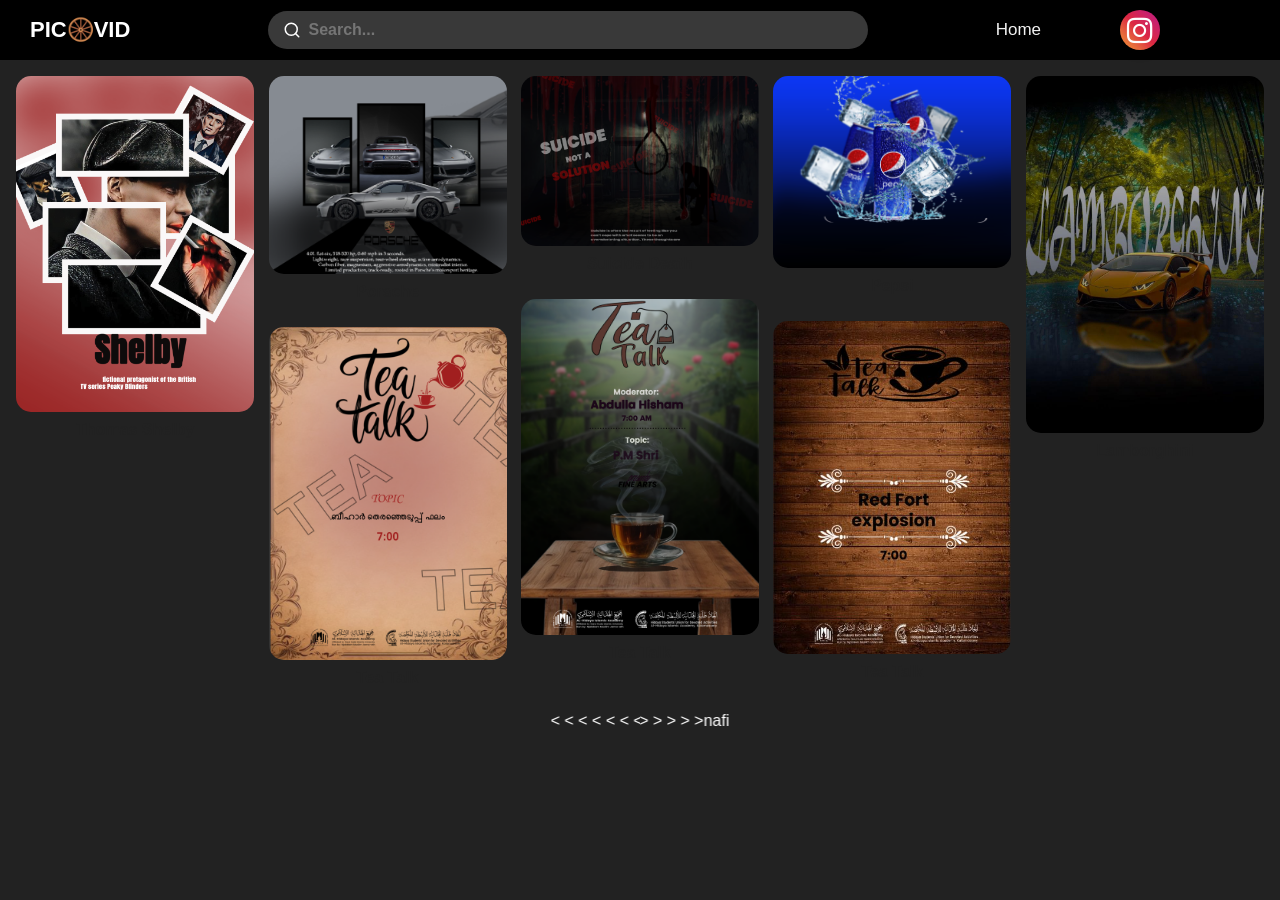
<file: index.html>
<!DOCTYPE html>
<html lang="en">
<head>
  <meta charset="UTF-8">
  <meta name="viewport" content="width=device-width, initial-scale=1.0">
  <title>PICOVID</title>
  <link rel="stylesheet" href="https://cdnjs.cloudflare.com/ajax/libs/font-awesome/4.7.0/css/font-awesome.min.css">
  <link rel="stylesheet" href="https://cdn.jsdelivr.net/npm/bootstrap-icons@1.11.1/font/bootstrap-icons.css">
  <link rel="shortcut icon" href="favicon.png" type="image/x-icon">
   <link rel="stylesheet" href="style.css">

</head>

<!------------ html ------------>
<body>
  <div class="cursor"></div>
  <div class="ring"></div>
  <div id="imageModal" class="modal">
    <span class="close">&times;</span>
    <img class="modal-content" id="fullImage">
    <div id="caption"></div>
  </div>
  <div id="navbar">
    <div class="logo">PIC🛞VID</div>
    <div class="search-container">
      <svg class="search-icon" xmlns="http://www.w3.org/2000/svg" viewBox="0 0 24 24" stroke-width="2" fill="none" stroke-linecap="round" stroke-linejoin="round">
        <circle cx="11" cy="11" r="8" />
        <line x1="21" y1="21" x2="16.65" y2="16.65" />
      </svg>
      <input type="text" class="search-input" id="searchInput" placeholder="Search...">
    </div>
    <a href="https://www.instagram.com/na.ffyy_" class="fa fa-instagram"></a>
    <div class="nav-links">
      <a href="#">Home</a>
    </div>
  </div>
  <div id="pinsContainer"></div>
<button onclick="topFunction()" id="myBtn" title="Go to top"><span>&#8593;</span></button>
<script src="script.js"></script>

<div class="marquee">

<marquee color="green" direction="left">
  <div>< < < < < < < < < < < < < < < < < < < < < < < < < < < < < < < < < < < < < < < < < < < < < < < < < < < < < < < < < < < < < < < < < < < < < < < < < < < < < < < < < < < < < < < < < < < < < < </div>
</marquee>

<marquee color="green" loop direction="right">
  <div>> > > > > > > > > > > > > > > > > > > > > > > > > > > > > > > > > > > > > > > > > > > > > > > > > > > > > > > > > > > > > > > > > > > > > > > > > > > > > > > > > > > > > > > > > > > > > > >nafi</div>
</marquee>

</div>

</body>
</html>
</file>
<file: style.css>
* {
      margin: 0;
      padding: 0;
      box-sizing: border-box;
    }

    body {
      background-color:#222222;
      font-family: Arial, sans-serif;
      overflow-y: scroll; /* Enable scroll */
      min-height: 100vh;
    }
    /* ✅ Custom Scrollbar */
    body::-webkit-scrollbar {
      width: 5px; /* width of scrollbar */
    }

    body::-webkit-scrollbar-track {
      background: #000000; /* track color */
      border-radius: 10px;
    }

    body::-webkit-scrollbar-thumb {
      background:linear-gradient(180deg,  #29ff7e, #00ccff); /* scrollbar color */
      border-radius: 10px;
      box-shadow: 0 0 10px rgba(0,255,180,0.5);
    }

    body::-webkit-scrollbar-thumb:hover {
      background: linear-gradient(180deg, #00ccff, #29ff7e);
    }

    /* Navbar */
    #navbar {
      display: flex;
      align-items: center;
      justify-content: space-between;
      background-color: rgb(0, 0, 0);
      padding: 10px 30px;
      position: sticky;
      top: 0;
      width: 100%;
      backdrop-filter: blur(10px);
      z-index: 100;
    }
    
    .logo {
      color: rgb(255, 255, 255);
      font-size: 22px;
      font-weight: bold;
    }

    .nav-links a {
      color: #f2f2f2;
      text-decoration: none;
      font-size: 17px;
      background-color: #000;
      padding: 10px 20px;
      border-radius: 25px;
      transition: 0.3s;
      position: relative;
      left: -5cm;
    }

    .nav-links a:hover {
      background-color: #333;
    }

    .search-container {
      position: relative;
      flex: 1;
      max-width: 600px;
      margin: 0 20px;
    }

    .search-input {
      width: 100%;
      padding: 10px 40px;
      border: none;
      border-radius: 9999px;
      background-color: rgba(128, 128, 128, 0.445);
      color: #ffffff;
      font-weight: bold;
      font-size: 16px;
      outline: none;
    }

    .search-icon {
      position: absolute;
      top: 50%;
      left: 15px;
      transform: translateY(-50%);
      width: 18px;
      height: 18px;
      stroke: #ffffff;
      pointer-events: none;
    }

    /* Masonry grid */
    #pinsContainer {
      column-count: 5;
      column-gap: 12px;
      padding: 15px;
    }

    @media (max-width: 1200px) {
      #pinsContainer { column-count: 5; }
    }

    @media (max-width: 800px) {
      #pinsContainer { column-count: 3; }
    }

    @media (max-width: 500px) {
      #pinsContainer { column-count: 1; }
    }

    .pin {
     color: #222222 ;
      margin-bottom: 15px;
      border-radius: 15px;
      overflow: hidden;
      break-inside: avoid;
      transition: transform 0.2s;
    }

    .pin:hover {
      transform: scale(1.01);
      background-color: #ffffff;
    }

    .pin img {
      width: 99%;
      display: block;
      border-radius: 15px;
      position: relative;
      left: 0.03cm;
      top:0.03cm;
    }

    .pin p {
      padding: 10px;
      text-align: center;
      font-weight: bold;
    }

    .pin p:hover{
        color: black;
    }

    .fa-instagram {
      background: linear-gradient(45deg, #f09433, #e6683c, #dc2743, #cc2366, #bc1888);
      color: white;
      font-size: 30px;
      padding: 20px;
      border-radius: 50%;
      text-decoration: none;
      display: flex;
      align-items: center;
      justify-content: center;
      width: 6px;
      height: 6px;
      transition: transform 0.3s ease, box-shadow 0.3s ease;
      box-shadow: 0 4px 10px rgba(0, 0, 0, 0.2);
      position: relative;
      left: 3cm;
    }

    .fa-instagram:hover {
      transform: scale(1.1);
      box-shadow: 0 6px 16px rgba(0, 0, 0, 0.3);
    }

    /* Custom cursor */


    #myBtn {
  display: none;
  position: fixed;
  bottom: 20px;
  right: 30px;
  z-index: 99;
  font-size: 18px;
  border: none;
  outline: none;
  background-color: red;
  color: white;
  cursor: pointer;
  padding: 15px;
  border-radius: 50%;
}
 .modal {
      display: none; /* Hidden by default */
      position: fixed; 
      z-index: 10000; /* Sit on top */
      padding-top: 50px; 
      left: 0;
      top: 0;
      width: 100%; 
      height: 100%; 
      overflow: auto; 
      background-color: rgba(0,0,0,0.9); /* Black w/ opacity */
      backdrop-filter: blur(8px); /* Nice blur effect */
    }

    /* Modal Content (image) */
    .modal-content {
      margin: auto;
      display: block;
      width: 80%;
      max-width: 1000px;
      max-height: 85vh; /* Keep it within viewport height */
      object-fit: contain;
      border-radius: 10px;
      box-shadow: 0 0 30px rgba(41, 255, 126, 0.3);
      animation-name: zoom;
      animation-duration: 0.4s;
    }

    /* Caption of Modal Image */
    #caption {
      margin: auto;
      display: block;
      width: 80%;
      max-width: 700px;
      text-align: center;
      color: #ccc;
      padding: 10px 0;
      height: 150px;
      font-size: 18px;
      letter-spacing: 1px;
      background-color: rgba(red, green, blue, alpha);
      backdrop-filter: blur(20px);
    }

    /* Add Animation */
    @keyframes zoom {
      from {transform:scale(0)} 
      to {transform:scale(1)}
    }

    /* The Close Button */
    .close {
      position: absolute;
      top: 15px;
      right: 35px;
      color: #f1f1f1;
      font-size: 40px;
      font-weight: bold;
      transition: 0.3s;
    }

    .close:hover,
    .close:focus {
      color: #29ff7e;
      text-decoration: none;
      cursor: pointer;
    }

    /* Responsive Modal */
    @media only screen and (max-width: 700px){
      .modal-content {
        width: 100%;
      }
    }

    .marquee{
        color: white;
        display: flex;
        position: relative;
        z-index: 20;
    }
</file>
